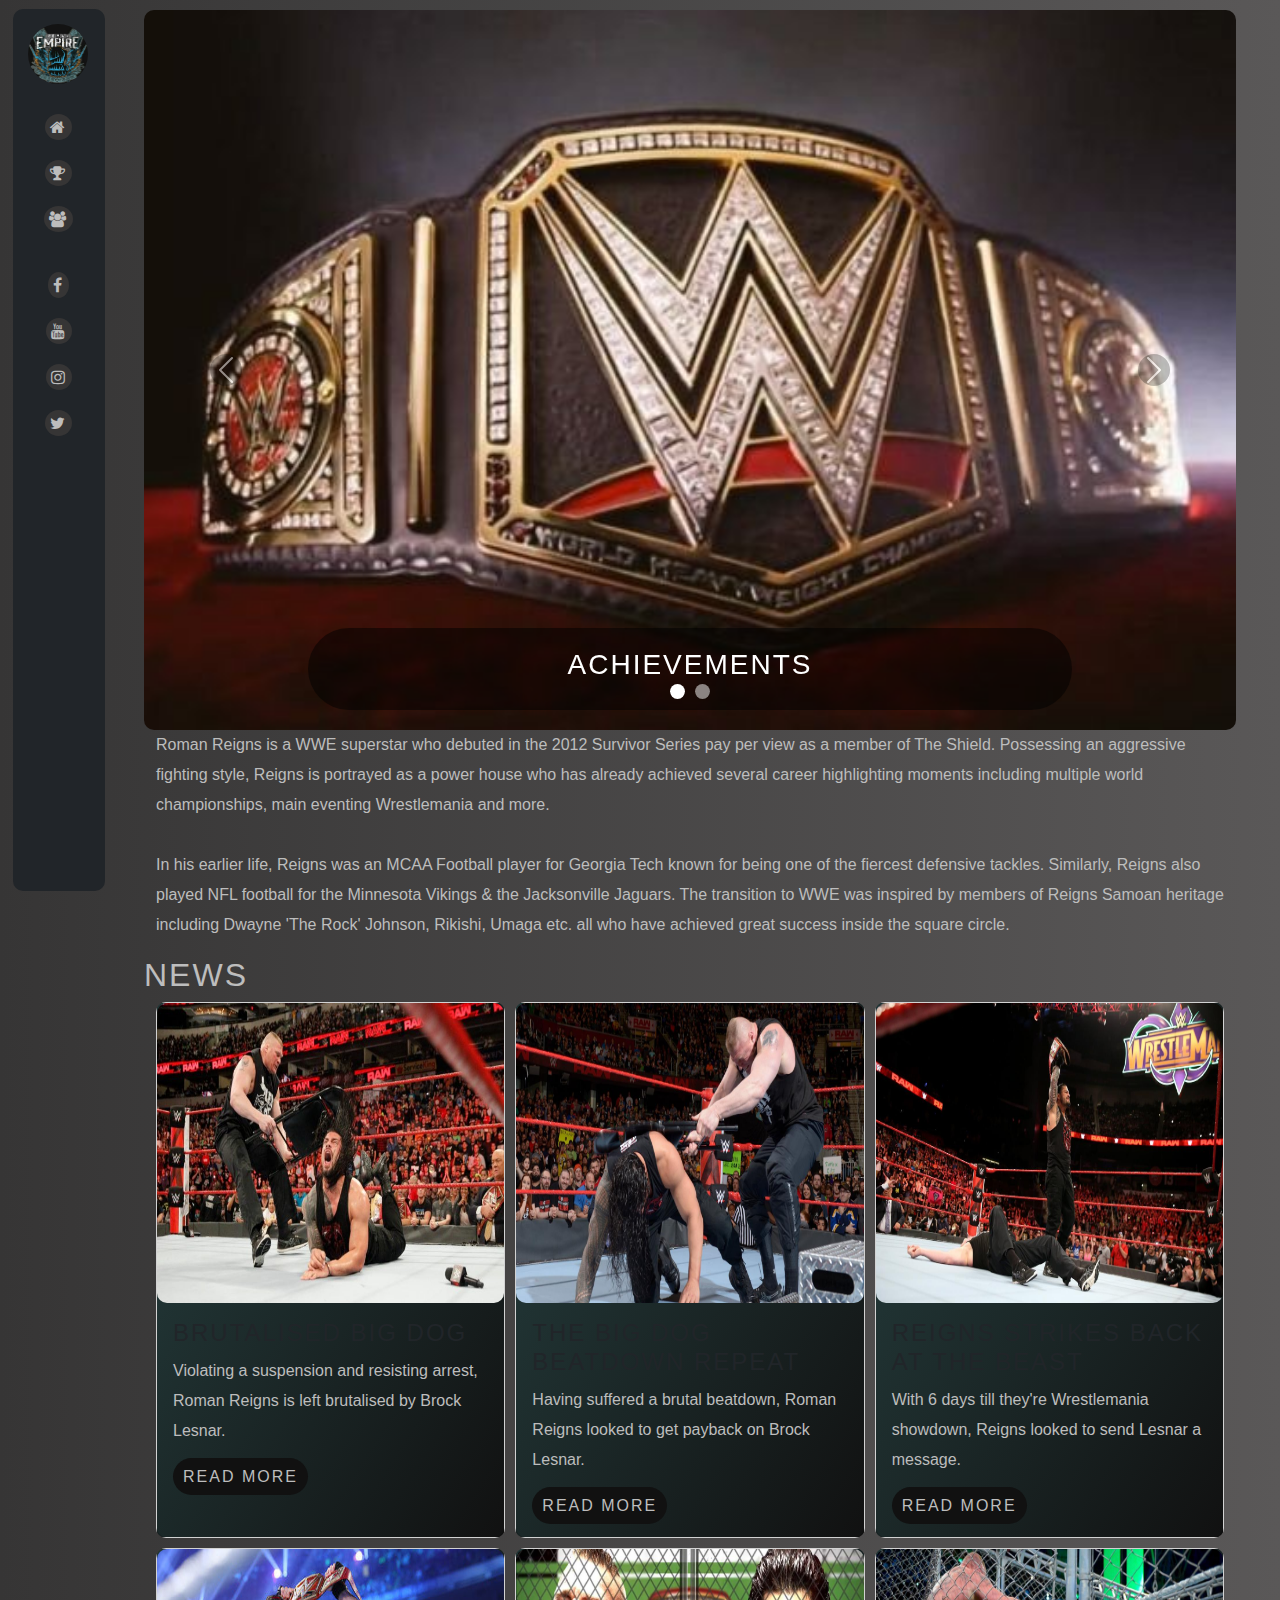
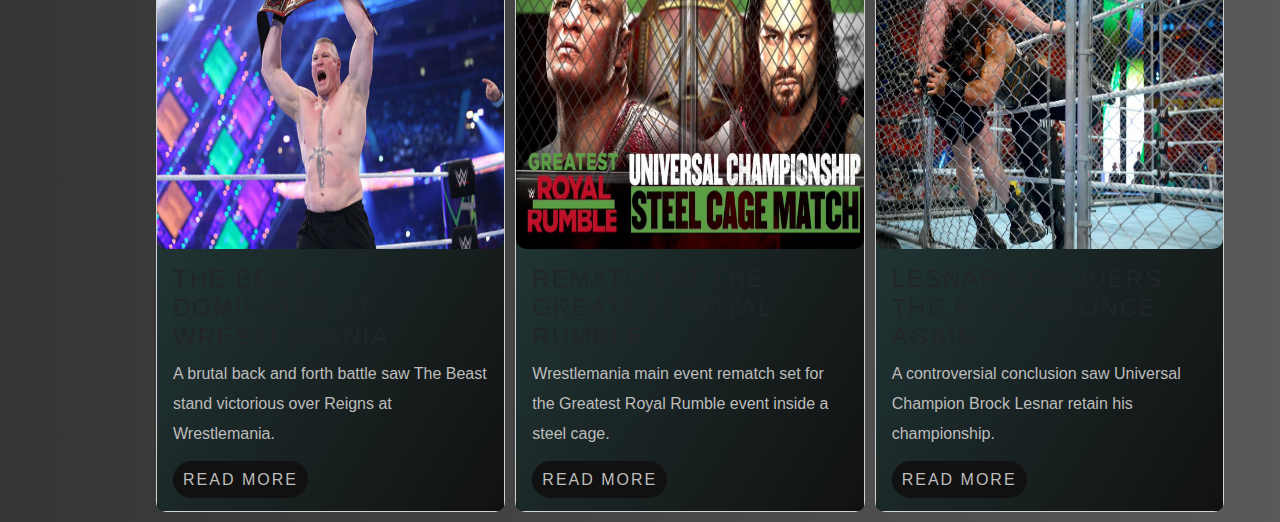
<file: index.html>
<!DOCTYPE html>
<html lang="en">
	<head>
		<title>Roman Reigns</title>
		<link href="https://cdn.jsdelivr.net/npm/bootstrap@5.2.3/dist/css/bootstrap.min.css" rel="stylesheet">
        <script src="https://cdn.jsdelivr.net/npm/bootstrap@5.2.3/dist/js/bootstrap.bundle.min.js"></script>
        <link rel="stylesheet" href="https://cdnjs.cloudflare.com/ajax/libs/font-awesome/4.7.0/css/font-awesome.min.css">
        <meta name="viewport" content="width=device-width, initial-scale=1.0">
		<meta charset="UTF-8">
		<link rel="shortcut icon" href="Images/logo.jpeg">
		<link rel="stylesheet" href="reignsStyle.css">
		<script src="jquery.js"></script>
		<script src="reignsScript.js"></script>
	</head>

	<body>

		<!--Navigation Bar-->
		<nav id="navbar" class="navbar bg-dark navbar-dark">
			<a class="navbar-brand" href="index.html"><img src="Images/logo.jpeg" alt="logo" id="logo" class="rounded-pill"></a>

			<div id="container-nav">
				<div id="container-nav-link">
					<a class="nav-link fa fa-home" href="index.html"><span>home</span></a>
					<a class="nav-link fa fa-trophy" href="achievements.html"><span>achievements</span></a>
					<a class="nav-link fa fa-users" href="rivalries.html"><span>rivalries</span></a>
				</div>

				<div id="social-media">
					<a class="nav-link fa fa-facebook" href="https://en-gb.facebook.com/PowerhouseRomanReigns" target="_blank"></a>
					<a class="nav-link fa fa-youtube" href="https://www.youtube.com/channel/UCJ5v_MCY6GNUBTO8-D3XoAg" target="_blank"></a>
					<a class="nav-link fa fa-instagram" href="https://www.instagram.com/romanreigns/?hl=en" target="_blank"></a>
					<a class="nav-link fa fa-twitter" href="https://twitter.com/WWERomanReigns?ref_src=twsrc%5Egoogle%7Ctwcamp%5Eserp%7Ctwgr%5Eauthor" target="_blank"></a>
				</div>
			</div>			
		</nav>

		<!--Main Content Container-->
		<main>
			<div class="container" id="index-content-container">

				<!--Index Carousel-->
				<div class="container-fluid" id="index-carousel-container">
					<div id="index-carousel" class="carousel slide" data-bs-ride="carousel">
						<div class="carousel-indicators">
							<button type="button" data-bs-target="#index-carousel" data-bs-slide-to="0" class="active"></button>
							<button type="button" data-bs-target="#index-carousel" data-bs-slide-to="1"></button>
						</div>

						<div class="carousel-inner">
							<a href="achievements.html" class="carousel-item active">
								<img src="Images/home/carousel/achievements-carousel-image.jpeg" alt="achievements-carousel" class="d-block">
								<div class="carousel-caption">
									<h3 class="carousel-item-title">ACHIEVEMENTS</h3>
								</div>
							</a>

							<a href="rivalries.html" class="carousel-item">
								<img src="Images/home/carousel/rivalries-carousel-image.jpeg" alt="rivalries-carousel" class="d-block">
								<div class="carousel-caption">
									<h3 class="carousel-item-title">RIVALRIES</h3>
								</div>
							</a>						
						</div>

						<button class="carousel-control-prev" type="button" data-bs-target="#index-carousel" data-bs-slide="prev">
							<span class="carousel-control-prev-icon"></span>
						</button>
						
						<button class="carousel-control-next" type="button" data-bs-target="#index-carousel" data-bs-slide="next">
							<span class="carousel-control-next-icon"></span>
						</button>
					</div>
				</div>

				<!--Banner-->
				<div class="container" id="banner">
					<div class="container">
						<p id="banner-description">
							Roman Reigns is a WWE superstar who debuted in the 2012 Survivor Series pay per view as a member of The Shield. 
							Possessing an aggressive fighting style, Reigns is portrayed as a power house who has already achieved several 
							career highlighting moments including multiple world championships, main eventing Wrestlemania and more.
							<br>
							<br>
							In his earlier life, Reigns was an MCAA Football player for Georgia Tech known for being one of the fiercest defensive 
							tackles. Similarly, Reigns also played NFL football for the Minnesota Vikings &amp; the Jacksonville Jaguars. The transition 
							to WWE was inspired by members of Reigns Samoan heritage including Dwayne &apos;The Rock&apos; Johnson, Rikishi, Umaga etc. 
							all who have achieved great success inside the square circle.
						</p>
					</div>
				</div>

				<!--News Section-->
				<div class="container" id="news-container">
					<h2 class="title">news</h2>

					<div class="container-fluid" id="news">
						<div class="card card-news">
							<img class="card-img-top" src="Images/home/news/reigns-vs-lesnar-1.jpeg" alt="reigns-vs-lesnar-1">
							<div class="card-body">
								<h4 class="card-title">brutalised big dog</h4>
								<p class="card-text">Violating a suspension and resisting arrest, Roman Reigns is left brutalised by Brock Lesnar.</p>
								<a class="btn-link">read more</a>
							</div>
						</div>

						<div class="card card-news">
							<img class="card-img-top" src="Images/home/news/reigns-vs-lesnar-2.jpeg" alt="reigns-vs-lesnar-2">
							<div class="card-body">
								<h4 class="card-title">the big dog beatdown repeat</h4>
								<p class="card-text">Having suffered a brutal beatdown, Roman Reigns looked to get payback on Brock Lesnar.</p>
								<a class="btn-link">read more</a>
							</div>
						</div>

						<div class="card card-news">
							<img class="card-img-top" src="Images/home/news/reigns-vs-lesnar-3.jpeg" alt="reigns-vs-lesnar-3">
							<div class="card-body">
								<h4 class="card-title">reigns strikes back at the beast</h4>
								<p class="card-text">With 6 days till they&apos;re Wrestlemania showdown, Reigns looked to send Lesnar a message.</p>
								<a class="btn-link">read more</a>
							</div>
						</div>
						
						<div class="card card-news">
							<img class="card-img-top" src="Images/home/news/reigns-vs-lesnar-4.jpeg" alt="reigns-vs-lesnar-4">
							<div class="card-body">
								<h4 class="card-title">the beast dominates at wrestlemania</h4>
								<p class="card-text">A brutal back and forth battle saw The Beast stand victorious over Reigns at Wrestlemania.</p>
								<a class="btn-link">read more</a>
							</div>
						</div>

						<div class="card card-news">
							<img class="card-img-top" src="Images/home/news/reigns-vs-lesnar-5.jpeg" alt="reigns-vs-lesnar-5">
							<div class="card-body">
								<h4 class="card-title">rematch at the greatest royal rumble</h4>
								<p class="card-text">Wrestlemania main event rematch set for the Greatest Royal Rumble event inside a steel cage.</p>
								<a class="btn-link">read more</a>
							</div>
						</div>
						
						<div class="card card-news">
							<img class="card-img-top" src="Images/home/news/reigns-vs-lesnar-6.jpeg" alt="reigns-vs-lesnar-6">
							<div class="card-body">
								<h4 class="card-title">lesnar conquers the big dog once again</h4>
								<p class="card-text">A controversial conclusion saw Universal Champion Brock Lesnar retain his championship.</p>
								<a class="btn-link">read more</a>
							</div>
						</div>
					</div>
				</div>

			</div>
		</main>

	</body>
</html>
</file>
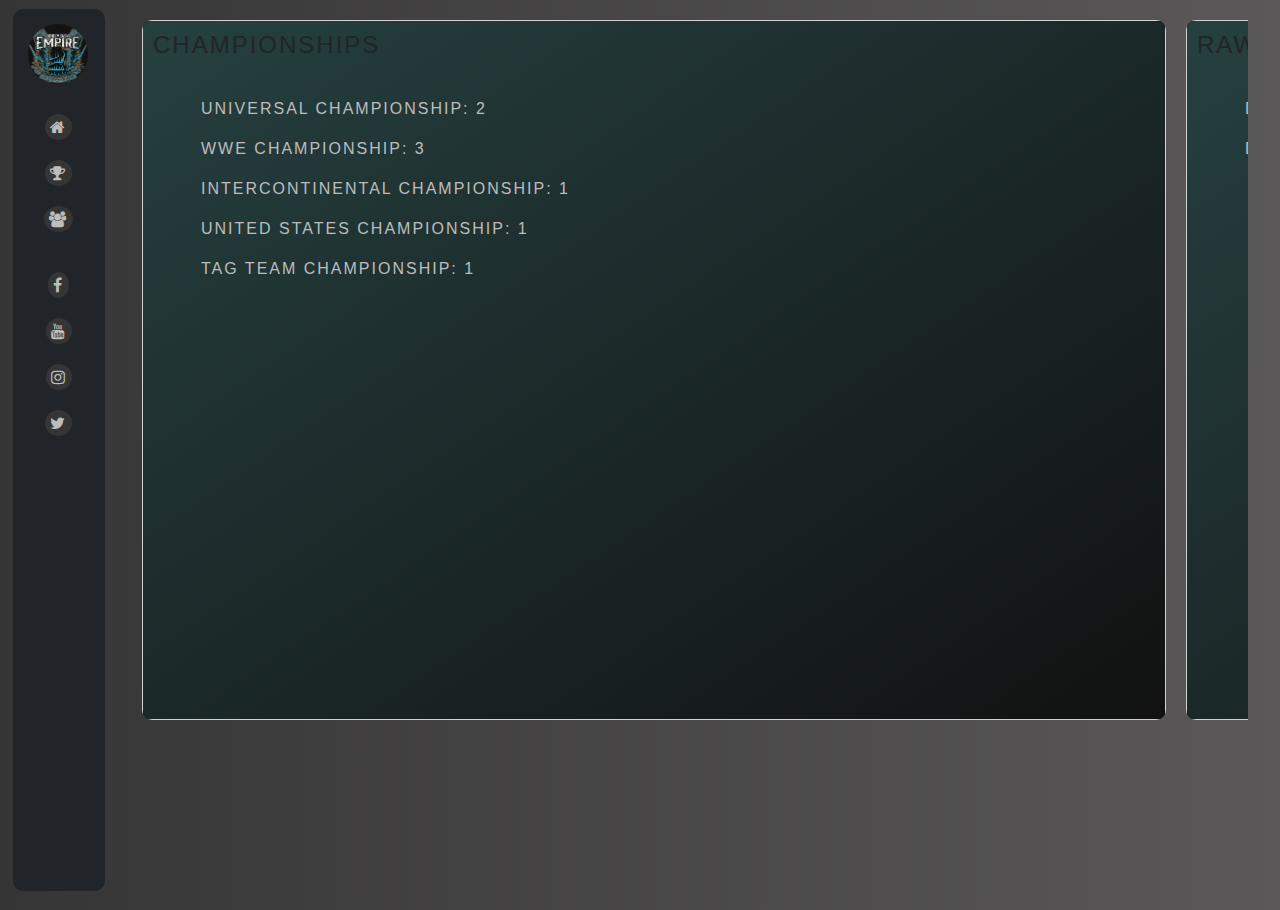
<file: achievements.html>
<!DOCTYPE html>
<html lang="en">
	<head>
		<title>Template</title>
		<link href="https://cdn.jsdelivr.net/npm/bootstrap@5.2.3/dist/css/bootstrap.min.css" rel="stylesheet">
        <script src="https://cdn.jsdelivr.net/npm/bootstrap@5.2.3/dist/js/bootstrap.bundle.min.js"></script>
        <link rel="stylesheet" href="https://cdnjs.cloudflare.com/ajax/libs/font-awesome/4.7.0/css/font-awesome.min.css">
        <meta name="viewport" content="width=device-width, initial-scale=1.0">
		<meta charset="UTF-8">
		<link rel="shortcut icon" href="Images/logo.jpeg">
		<link rel="stylesheet" href="reignsStyle.css">
		<script src="jquery.js"></script>
		<script src="reignsScript.js"></script>
	</head>

	<body>

		<!--Navigation Bar-->
		<nav id="navbar" class="navbar bg-dark navbar-dark">
			<a class="navbar-brand" href="index.html"><img src="Images/logo.jpeg" alt="logo" id="logo" class="rounded-pill"></a>

			<div id="container-nav">
				<div id="container-nav-link">
					<a class="nav-link fa fa-home" href="index.html"><span>home</span></a>
					<a class="nav-link fa fa-trophy" href="achievements.html"><span>achievements</span></a>
					<a class="nav-link fa fa-users" href="rivalries.html"><span>rivalries</span></a>
				</div>

				<div id="social-media">
					<a class="nav-link fa fa-facebook" href="https://en-gb.facebook.com/PowerhouseRomanReigns" target="_blank"></a>
					<a class="nav-link fa fa-youtube" href="https://www.youtube.com/channel/UCJ5v_MCY6GNUBTO8-D3XoAg" target="_blank"></a>
					<a class="nav-link fa fa-instagram" href="https://www.instagram.com/romanreigns/?hl=en" target="_blank"></a>
					<a class="nav-link fa fa-twitter" href="https://twitter.com/WWERomanReigns?ref_src=twsrc%5Egoogle%7Ctwcamp%5Eserp%7Ctwgr%5Eauthor" target="_blank"></a>
				</div>
			</div>			
		</nav>

		<!--Main Content Container-->
		<main>
			<div class="container" id="achievements-content-container">
				<div class="container-scroll">
					
					<!--Championships-->
					<div class="card scroller-item" id="championships">
						<h4 class="card-title">championships</h4>
						<div class="card-body">
							<ul class="card-text">
								<li>Universal Championship: 2</li>
								<li>WWE Championship: 3</li>
								<li>Intercontinental Championship: 1</li>
								<li>United States Championship: 1</li>
								<li>Tag Team Championship: 1</li>
							</ul>
						</div>
					</div>

					<!--RAW-->
					<div class="card scroller-item" id="raw">
						<h4 class="card-title">raw</h4>
						<div class="card-body">
							<ul class="card-text">
								<li>Defeated Sheamus to become WWE World Heavyweight Champion</li>
								<li>Defeated The Miz to become Intercontinental Champion</li>
							</ul>
						</div>
					</div>

					<!--Smackdown-->
					<div class="card scroller-item" id="smackdown">
						<h4 class="card-title">smackdown</h4>
						<div class="card-body">
							<ul class="card-text">
								<li>None</li>
							</ul>
						</div>
					</div>

					<!--Wrestlemania-->
					<div class="card scroller-item" id="wrestlemania">
						<h4 class="card-title">wrestlemania</h4>
						<div class="card-body">
							<ul class="card-text">
								<li>Main evented wrestlemania vs Brock Lesnar for the WWE World Heavyweight Championship</li>
								<li>Defeated Triple H to become WWE World Heavyweight Champion</li>
								<li>Defeated Undertaker in main event</li>
								<li>Main evented wrestlemania vs Brock Lesnar for the Universal Championship</li>
							</ul>
						</div>
					</div>

					<!--Summerslam-->
					<div class="card scroller-item" id="summerslam">
						<h4 class="card-title">summerslam</h4>
						<div class="card-body">
							<ul class="card-text">
								<li>Defeated Randy Orton</li>
								<li>Defeated Brock Lesnar to become Universal Champion</li>
							</ul>
						</div>
					</div>

					<!--Royal Rumble-->
					<div class="card scroller-item" id="royal-rumble">
						<h4 class="card-title">royal rumble</h4>
						<div class="card-body">
							<ul class="card-text">
								<li>2014 Royal rumble match runner up and new record holder for most eliminations</li>
								<li>2015 Royal rumble match winner</li>
								<li>2016 Royal rumble match 3rd place finish</li>
								<li>2017 Royal rumble match runner up</li>
								<li>2018 Royal rumble match runner up</li>
							</ul>
						</div>
					</div>

					<!--Survivor Series-->
					<div class="card scroller-item" id="survivor-series">
						<h4 class="card-title">survivor series</h4>
						<div class="card-body">
							<ul class="card-text">
								<li>WWE World Heavyweight Championship tournament winner</li>
							</ul>
						</div>
					</div>

					<!--Hell In A Cell-->
					<div class="card scroller-item" id="hell-in-a-cell">
						<h4 class="card-title">hell in a cell</h4>
						<div class="card-body">
							<ul class="card-text">
								<li>Defeated Bray Wyatt inside hell in a cell</li>
								<li>Defeated Rusev inside hell in a cell to retain united states championship</li>
							</ul>
						</div>
					</div>

					<!--Elimination Chamber-->
					<div class="card scroller-item" id="eliminaton-chamber">
						<h4 class="card-title">elimination chamber</h4>
						<div class="card-body">
							<ul class="card-text">
								<li>2018 Elimination chamber match winner</li>
							</ul>
						</div>
					</div>

					<!--Payback-->
					<div class="card scroller-item" id="payback">
						<h4 class="card-title">payback</h4>
						<div class="card-body">
							<ul class="card-text">
								<li>Defeated AJ Styles to retain WWE World Heavyweight Championship</li>
								<li>Defeated Braun Strowman &amp; The Fiend to become Universal Champion</li>
							</ul>
						</div>
					</div>

					<!--Extreme Rules-->
					<div class="card scroller-item" id="extreme-rules">
						<h4 class="card-title">extreme rules</h4>
						<div class="card-body">
							<ul class="card-text">
								<li>Teamed with Seth Rollins to defeat Team Hell No &amp; to become Tag Team Champion</li>
								<li>Defeated The Big Show in a last man standing match</li>
								<li>Defeated AJ Styles in an Extreme Rules match to retain the WWE World Heavyweight Championship</li>
							</ul>
						</div>
					</div>

					<!--Clash of Champions-->
					<div class="card scroller-item" id="clash-of-champions">
						<h4 class="card-title">clash of champions</h4>
						<div class="card-body">
							<ul class="card-text">
								<li>Defeated Rusev to win the United States Championship</li>
							</ul>
						</div>
					</div>

					<!--No Mercy-->
					<div class="card scroller-item" id="no-mercy">
						<h4 class="card-title">no mercy</h4>
						<div class="card-body">
							<ul class="card-text">
								<li>Defeated John Cena</li>
							</ul>
						</div>
					</div>

					<!--TLC-->
					<div class="card scroller-item" id="tlc">
						<h4 class="card-title">tlc</h4>
						<div class="card-body">
							<ul class="card-text">
								<li>None</li>
							</ul>
						</div>
					</div>

				</div>
			</div>
		</main>

	</body>
</html>

<!----
<!DOCTYPE html>
<html lang="en">
	<head></head>

	<body>

		Navigation Bar

		Main Content Container
		<main>
			<div class="container" id="achievements-content-container">
				<div class="container-scroll">
					
					

				</div>
			</div>
		</main>

	</body>
</html>-->
</file>
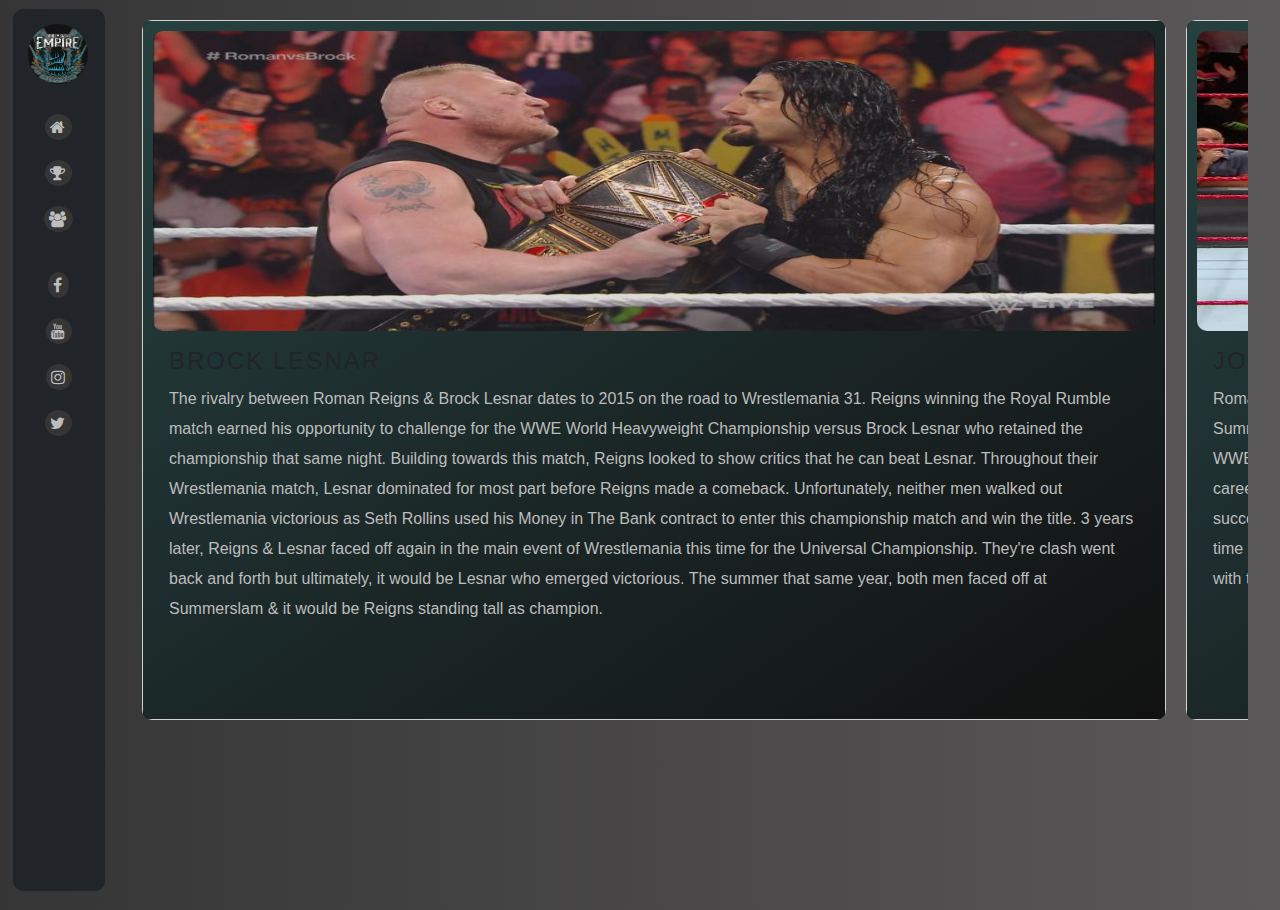
<file: rivalries.html>
<!DOCTYPE html>
<html lang="en">
	<head>
		<title>Rivalries</title>
		<link href="https://cdn.jsdelivr.net/npm/bootstrap@5.2.3/dist/css/bootstrap.min.css" rel="stylesheet">
        <script src="https://cdn.jsdelivr.net/npm/bootstrap@5.2.3/dist/js/bootstrap.bundle.min.js"></script>
        <link rel="stylesheet" href="https://cdnjs.cloudflare.com/ajax/libs/font-awesome/4.7.0/css/font-awesome.min.css">
        <meta name="viewport" content="width=device-width, initial-scale=1.0">
		<meta charset="UTF-8">
		<link rel="shortcut icon" href="Images/logo.jpeg">
		<link rel="stylesheet" href="reignsStyle.css">
		<script src="jquery.js"></script>
		<script src="reignsScript.js"></script>
	</head>

	<body>

		<!--Navigation Bar-->
		<nav id="navbar" class="navbar bg-dark navbar-dark">
			<a class="navbar-brand" href="index.html"><img src="Images/logo.jpeg" alt="logo" id="logo" class="rounded-pill"></a>

			<div id="container-nav">
				<div id="container-nav-link">
					<a class="nav-link fa fa-home" href="index.html"><span>home</span></a>
					<a class="nav-link fa fa-trophy" href="achievements.html"><span>achievements</span></a>
					<a class="nav-link fa fa-users" href="rivalries.html"><span>rivalries</span></a>
				</div>

				<div id="social-media">
					<a class="nav-link fa fa-facebook" href="https://en-gb.facebook.com/PowerhouseRomanReigns" target="_blank"></a>
					<a class="nav-link fa fa-youtube" href="https://www.youtube.com/channel/UCJ5v_MCY6GNUBTO8-D3XoAg" target="_blank"></a>
					<a class="nav-link fa fa-instagram" href="https://www.instagram.com/romanreigns/?hl=en" target="_blank"></a>
					<a class="nav-link fa fa-twitter" href="https://twitter.com/WWERomanReigns?ref_src=twsrc%5Egoogle%7Ctwcamp%5Eserp%7Ctwgr%5Eauthor" target="_blank"></a>
				</div>
			</div>			
		</nav>

		<!--Main Content Container-->
		<main>
			<div class="container" id="rivalries-content-container">
				<div class="container-scroll">

					<!--Brock Lesnar-->
					<div class="card scroller-item" id="brock-lesnar">
						<img class="card-img-top" src="Images/rivalries/reigns-lesnar.jpeg" alt="reigns-lesnar">
						<div class="card-body">
							<h4 class="card-title">brock lesnar</h4>
							<p class="card-text">
								The rivalry between Roman Reigns &amp; Brock Lesnar dates to 2015 on the road to Wrestlemania 31. Reigns winning 
								the Royal Rumble match earned his opportunity to challenge for the WWE World Heavyweight Championship versus Brock 
								Lesnar who retained the championship that same night. Building towards this match, Reigns looked to show critics that 
								he can beat Lesnar. Throughout their Wrestlemania match, Lesnar dominated for most part before Reigns made a comeback. 
								Unfortunately, neither men walked out Wrestlemania victorious as Seth Rollins used his Money in The Bank contract to 
								enter this championship match and win the title. 3 years later, Reigns &amp; Lesnar faced off again in the main event 
								of Wrestlemania this time for the Universal Championship. They&apos;re clash went back and forth but ultimately, it 
								would be Lesnar who emerged victorious. The summer that same year, both men faced off at Summerslam &amp; it would be 
								Reigns standing tall as champion.
							</p>
						</div>
					</div>

					<!--John Cena-->
					<div class="card scroller-item" id="john-cena">
						<img class="card-img-top" src="Images/rivalries/reigns-cena.jpeg" alt="reigns-cena">
						<div class="card-body">
							<h4 class="card-title">john cena</h4>
							<p class="card-text">
								Roman Reigns vs John Cena has been portrayed as a dream match for many years. The rivalry between both men began after 
								Summerslam 2017 when Cena returned to Monday Night Raw. Cena explained that the intentions of his return was to challenge 
								a certain WWE superstar, Roman Reigns. Throughout this rivalry, both men looked to WWE was theirs to rule over. Over the 
								course of his WWE career, Cena has achieved much success and on top over the past decade. During this modern era, Reigns 
								already achieving much success, is shown as the top guy. On a personal side, Cena looked to prove his time was not up while 
								Reigns wanted to establish his time to rule over WWE is now. At the No Mercy event this same year, both men faced off and it 
								would be Roman Reigns walking away with the win.
							</p>
						</div>
					</div>

					<!--Undertaker-->
					<div class="card scroller-item" id="undertaker">
						<img class="card-img-top" src="Images/rivalries/reigns-undertaker.jpeg" alt="reigns-undertaker">
						<div class="card-body">
							<h4 class="card-title">undertaker</h4>
							<p class="card-text">
								The rivalry between Roman Reigns &amp; Undertaker began as participants in the 2017 Royal Rumble match. Entering as the 
								number 30 participants, Reigns eliminated an already in the match Undertaker. Staring down the Deadman, Reigns declared 
								WWE to be his yard now. Following his victory over Braun Strowman at the Fastlane pay per view, Reigns confronted Undertaker 
								in a face-to-face confrontation. Thus, setting the stage for they&apos;re Wrestlemania match. Over the course of their careers 
								both men have proven themselves to be very dominating individuals. Looking ahead to their Wrestlemania showdown, both men were 
								looking to prove themselves as the Big Dog and that WWE was they&apos;re to run over. In the end, it would be Reigns proving 
								himself to be the Big Dog having successfully defeated the Undertaker at Wrestlemania.
							</p>
						</div>
					</div>

					<!--Triple H-->
					<div class="card scroller-item" id="triple-h">
						<img class="card-img-top" src="Images/rivalries/reigns-hhh.jpeg" alt="reigns-hhh">
						<div class="card-body">
							<h4 class="card-title">triple h</h4>
							<p class="card-text">
								&apos;Authority&excl; a select few have it, while others bow down to it&apos; this was a focus point throughout the rivalry between 
								Roman Reigns &amp; Triple H. Over the course of 2015, Reigns came close to winning the WWE World Heavyweight championship on multiple 
								occasions. Realising Triple H was at the centre of these controversial short comings, Reigns continued to try &amp; capture the 
								championship, being an authority defying figure. At the TLC event later that year, Reigns had an opportunity to win the championship but
								was unsuccessful due to outside interference. The closing moments saw Reigns&apos; anger towards a present at ringside Triple H intensify 
								convinced he had a hand to play in the outcome of this match. Reigns went on to attack and brutalise. Thus, leaving him seriously injured. 
								24 hours later, Reigns had another opportunity to win the championship but this time he would be fired should he fail to win the 
								championship. Reigns overcame the odds and successfully became WWE World Heavyweight champion. At the 2016 Royal Rumble event, Reigns was 
								forced to defend his championship in the traditional 30-man Royal Rumble match. Beginning as the number one entrant, Reigns would face an 
								onslaught of challengers. The number 30 and final entrant saw the return of Triple H since being injured by Reigns back at TLC. 
								Unfortunately, Reigns lost his championship to Triple H who now would main event Wrestlemania. Heading towards Wrestlemania, Reigns earned 
								his place as Triple H&apos;s challenger in the main event. At this point, their rivalry intensified with Triple H brutalising &amp; 
								seriously injuring Reigns. A few weeks later, Reigns returned to exact his revenge on Triple H in a brutal brawl. At Wrestlemania, Reigns 
								would contend with Triple H&apos;s technical ability &amp; devious attempts to retain the championship. But, in the end Reigns emerged 
								victorious &amp; once again champion.
							</p>
						</div>
					</div>

					<!--Randy Orton-->
					<div class="card scroller-item" id="randy-orton">
						<img class="card-img-top" src="Images/rivalries/reigns-orton.jpeg" alt="reigns-orton">
						<div class="card-body">
							<h4 class="card-title">randy orton</h4>
							<p class="card-text">
								Ever since Seth Rollins destroyed the 3-man faction known as The Shield, a rivalry grew between Roman Reigns &amp; Randy Orton. During 
								this tragic night, Orton turned his anger towards Reigns following Evolution&apos;s loss to The Shield 2h hours before. Following the 
								events of this night, Reigns &amp; Orton have crossed paths multiple times. From an 8-man ladder match for the vacant WWE World 
								Heavyweight Championship at Money In The Bank, to a fatal 4 way at Battleground again, for the championship this time held by John 
								Cena. 24 hours later, all focus was towards WWE&apos;s biggest event of the summer, Summerslam. The event would feature a WWE World 
								Heavyweight Championship match &amp; Triple H would hand pick Orton as Cena&apos;s challenger. Unfortunately, plans changed when Reigns 
								attacked Orton. Thus, leading to Brock Lesnar becoming Cena&apos;s challenger. Following this, Orton feels Reigns stole his opportunity 
								leading to Reigns suffering a beatdown at Orton&apos;s hand. This would lead onto both men going on to face each other at Summerslam. For 
								both men, this match would focus having the other respect them. Rising to the challenge, Reigns withstood Orton&apos;s onslaught &amp; 
								emerged victorious.
							</p>
						</div>
					</div>

				</div>
			</div>
		</main>

	</body>
</html>
</file>
<file: reignsStyle.css>
* {
  margin: 0px;
  padding: 0px;
  font-family: Arial, Helvetica, sans-serif;
  line-height: 30px;
  scroll-behavior: smooth;
  color: #bdbdbd;
  background-size: 100% 100%;
  background-repeat: no-repeat;
  transition: all 0.5s;
}

/*****Custom Styling*****/
/*****Text Decoration Styling*****/
/*****Flexbox Decoration Styling*****/
/*****Gridbox Display Styling*****/
/*****Icon Decoration Styling*****/
/*****Scroller Decoration Styling*****/
/*****Card Decoration Styling*****/
html, body {
  position: relative;
  min-height: 100vh;
  background-image: linear-gradient(to right, #363535, #5a5858);
}
html a, html .title, html .carousel-item-title, html .card-title, html .btn-link, html ul, body a, body .title, body .carousel-item-title, body .card-title, body .btn-link, body ul {
  text-transform: uppercase;
  text-decoration: none;
  letter-spacing: 2px;
  font-weight: normal;
}
html .card, body .card {
  width: 100%;
  border-radius: 10px;
  background-image: linear-gradient(to bottom right, #264040, #111111);
}
html .card .card-img-top, body .card .card-img-top {
  max-width: 100%;
  width: 100%;
  height: 300px;
  border-radius: 10px;
}
html .card .card-body .card-title, html .card .card-body .card-text, body .card .card-body .card-title, body .card .card-body .card-text {
  list-style-type: none;
  overflow-wrap: break-word;
  word-wrap: break-word;
  white-space: normal;
}
html .card .card-body .btn-link, body .card .card-body .btn-link {
  cursor: pointer;
  border-radius: 20px;
  padding: 10px 10px;
  color: #bdbdbd;
  background-color: #111111;
}
html img, body img {
  width: 100%;
  border-radius: 10px;
}

/*****Navigation Bar Styling*****/
#navbar {
  position: fixed;
  z-index: 5;
  border-radius: 10px;
  /*****Logo Styling*****/
}
#navbar #logo {
  max-width: 60px;
  max-height: 60px;
  width: 100%;
  height: 100%;
}
#navbar .nav-link {
  text-align: center;
  border-radius: 50%;
  margin: 10px 5px;
  padding: 5px 5px;
  background-color: #363535;
}
#navbar .nav-link span {
  position: absolute;
  left: 105%;
  opacity: 0;
  visibility: hidden;
  border-radius: 10px;
  padding: 0px 5px;
  background-color: #111111;
}

/*****Main Content Container Styling*****/
main .container {
  -webkit-display: flex;
  -moz-display: flex;
  -ms-display: flex;
  -o-display: flex;
  display: flex;
  flex-direction: column;
  justify-content: initial;
  align-items: initial;
}
main .container .container-fluid {
  display: grid;
  gap: 10px 10px;
}
main .container .container-scroll {
  -webkit-display: flex;
  -moz-display: flex;
  -ms-display: flex;
  -o-display: flex;
  display: flex;
  flex-direction: row;
  justify-content: initial;
  align-items: initial;
  height: 80vh;
  overflow-x: auto;
  white-space: nowrap;
}
main .container .container-scroll::-webkit-scrollbar, main .container .container-scroll .scroller-item::-webkit-scrollbar {
  width: 10px;
  border-radius: 10px;
  background-color: rgba(0, 0, 0, 0.5);
}
main .container .container-scroll::-webkit-scrollbar-thumb, main .container .container-scroll .scroller-item::-webkit-scrollbar-thumb {
  border-radius: 10px;
  background-color: rgba(0, 0, 0, 0.5);
}
main .container .container-scroll .scroller-item {
  min-width: 80vw;
  min-height: 50vh;
  overflow-y: auto;
  margin: 10px 10px;
  padding: 10px 10px;
}
main .container .container-scroll .scroller-item li {
  margin: 10px 0px;
}

/**********************************************************************Mobile Layout**********/
@media only screen and (min-width: 320px) {
  /*****Navigation Bar Styling*****/
  #navbar {
    bottom: 1%;
    left: 1%;
    right: 1%;
    padding: 5px 5px;
    -webkit-display: flex;
    -moz-display: flex;
    -ms-display: flex;
    -o-display: flex;
    display: flex;
    flex-direction: row;
    justify-content: space-between;
    align-items: flex-start;
  }
  #navbar #container-nav {
    -webkit-display: flex;
    -moz-display: flex;
    -ms-display: flex;
    -o-display: flex;
    display: flex;
    flex-direction: column;
    justify-content: flex-end;
    align-items: flex-end;
  }
  #navbar #container-nav #container-nav-link, #navbar #container-nav #social-media {
    -webkit-display: flex;
    -moz-display: flex;
    -ms-display: flex;
    -o-display: flex;
    display: flex;
    flex-direction: row;
    justify-content: inherit;
    align-items: inherit;
  }
  /*****Main Content Container Styling*****/
  main {
    margin: 10px 0px 120px 0px;
    /*****Index Page Styling*****/
  }
  main #index-content-container {
    /*****Index Carousel Styling*****/
    /*****News Section Styling*****/
  }
  main #index-content-container #index-carousel .carousel-item img {
    width: 100%;
    height: 80vh;
  }
  main #index-content-container #index-carousel .carousel-indicators [data-bs-target] {
    width: 15px;
    height: 15px;
    border-radius: 100%;
    margin: 5px 5px;
  }
  main #index-content-container #index-carousel .carousel-control-prev span, main #index-content-container #index-carousel .carousel-control-next span {
    font-weight: bold;
    border-radius: 50%;
    background-color: rgba(0, 0, 0, 0.5);
  }
  main #index-content-container #index-carousel .carousel-caption {
    border-radius: 50px;
    background-color: rgba(0, 0, 0, 0.5);
  }
  main #index-content-container #news {
    grid-template-columns: auto;
  }
}
/**********************************************************************Tablet Layout**********/
@media only screen and (min-width: 768px) {
  /*****Main Content Container Styling*****/
  main {
    /*****Index Page Styling*****/
  }
  main #index-content-container {
    /*****News Section Styling*****/
  }
  main #index-content-container #news {
    grid-template-columns: auto auto;
  }
}
/**********************************************************************Laptop, Desktop & Large Screen Layout**********/
@media only screen and (min-width: 1024px) {
  /*****Navigation Bar Styling*****/
  #navbar {
    top: 1%;
    right: initial;
    -webkit-display: flex;
    -moz-display: flex;
    -ms-display: flex;
    -o-display: flex;
    display: flex;
    flex-direction: column;
    justify-content: flex-start;
    align-items: center;
    /*****Logo Styling*****/
  }
  #navbar #logo {
    margin: 5px 10px;
  }
  #navbar #container-nav {
    -webkit-display: flex;
    -moz-display: flex;
    -ms-display: flex;
    -o-display: flex;
    display: flex;
    flex-direction: column;
    justify-content: inherit;
    align-items: inherit;
  }
  #navbar #container-nav #container-nav-link, #navbar #container-nav #social-media {
    -webkit-display: flex;
    -moz-display: flex;
    -ms-display: flex;
    -o-display: flex;
    display: flex;
    flex-direction: column;
    justify-content: inherit;
    align-items: inherit;
    margin: 10px 0px;
  }
  /*****Main Content Container Styling*****/
  main {
    margin: 10px 0px 10px 100px;
    /*****Index Page Styling*****/
  }
  main #index-content-container {
    /*****News Section Styling*****/
  }
  main #index-content-container #news {
    grid-template-columns: auto auto auto;
  }
}/*# sourceMappingURL=reignsStyle.css.map */
</file>
